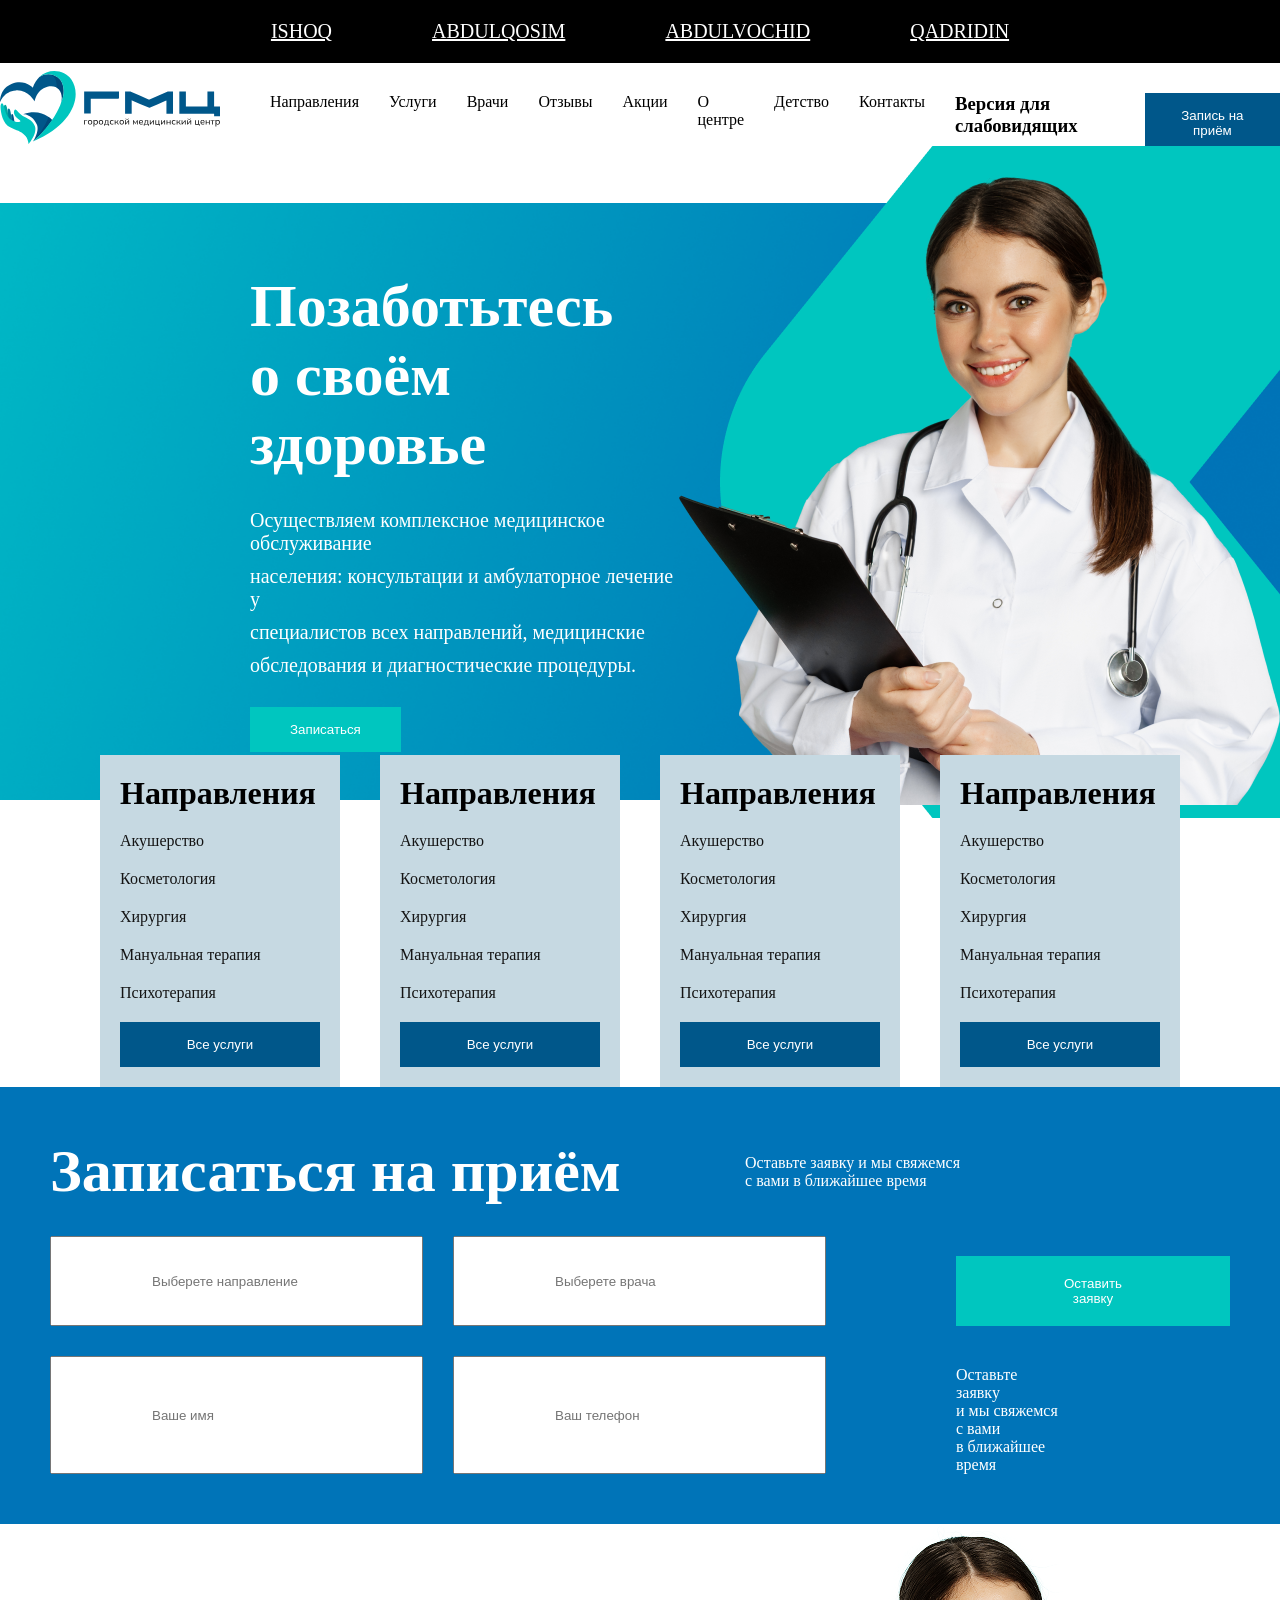
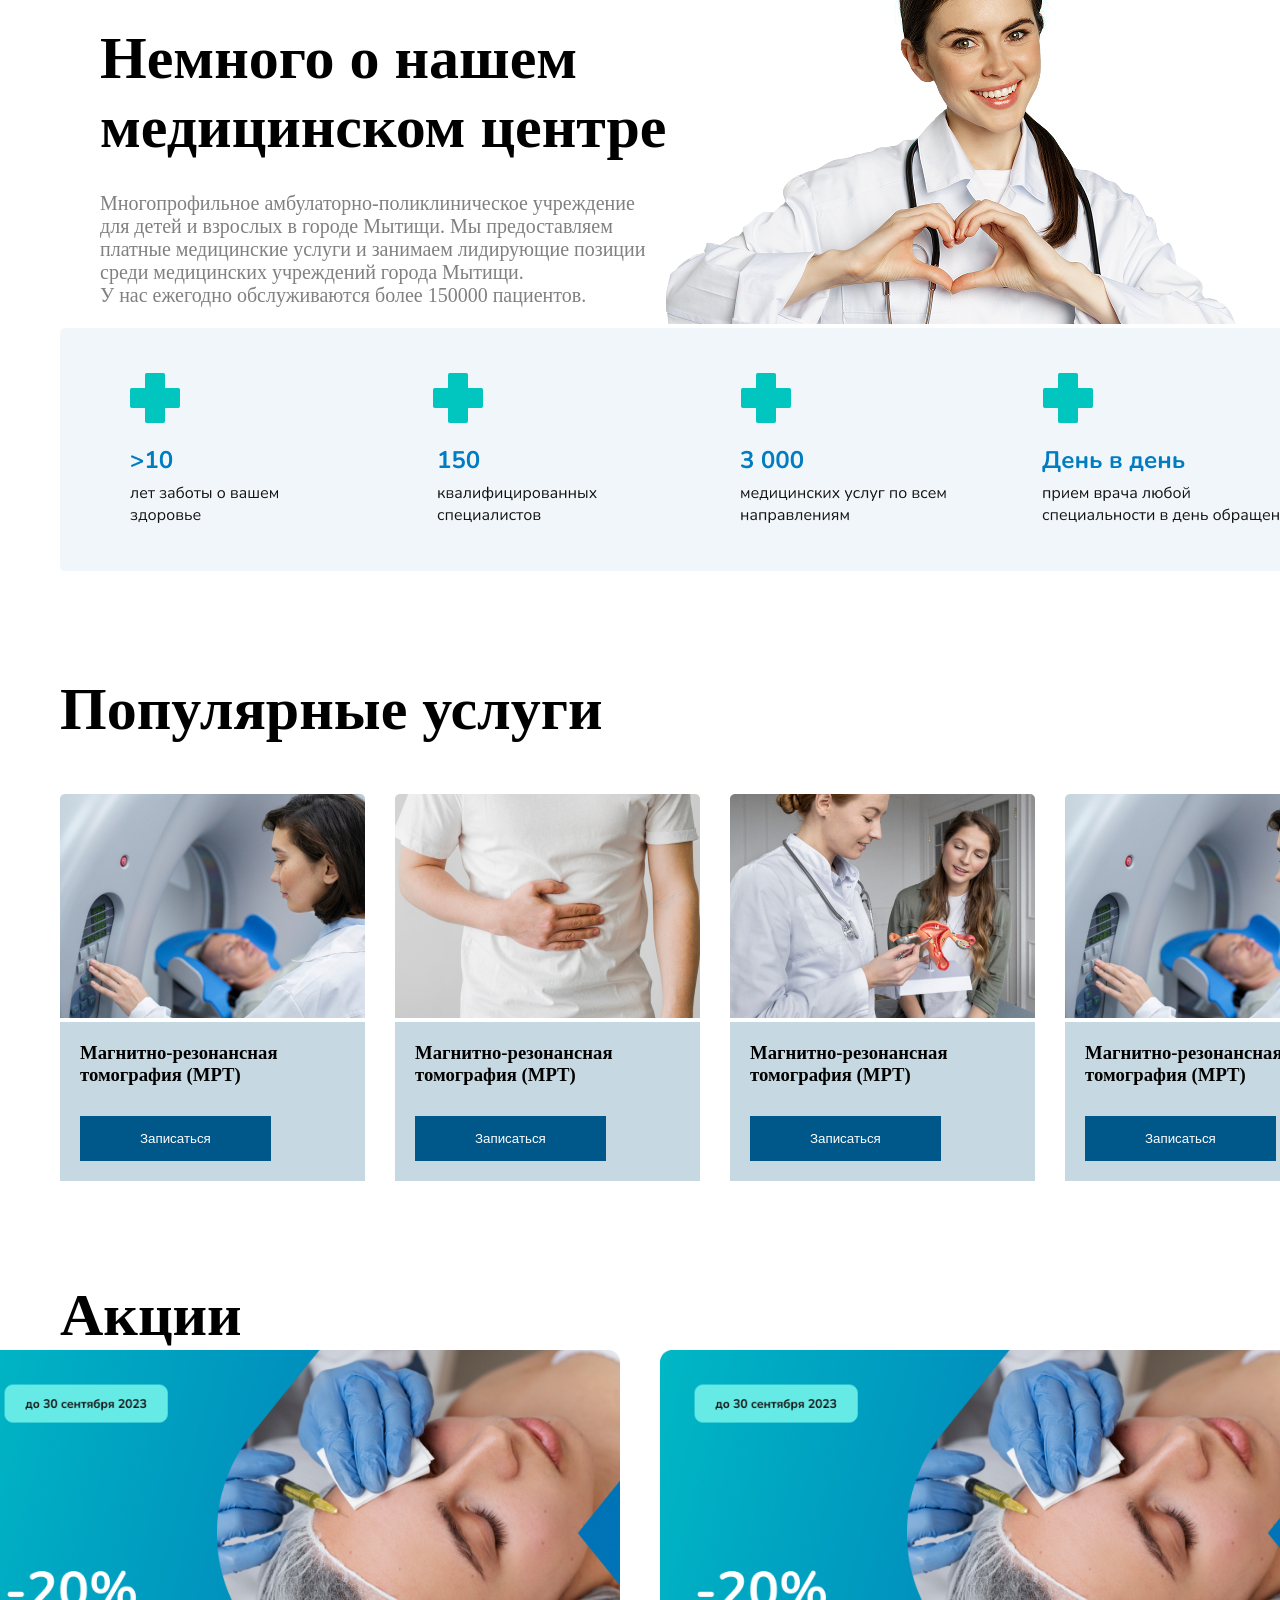
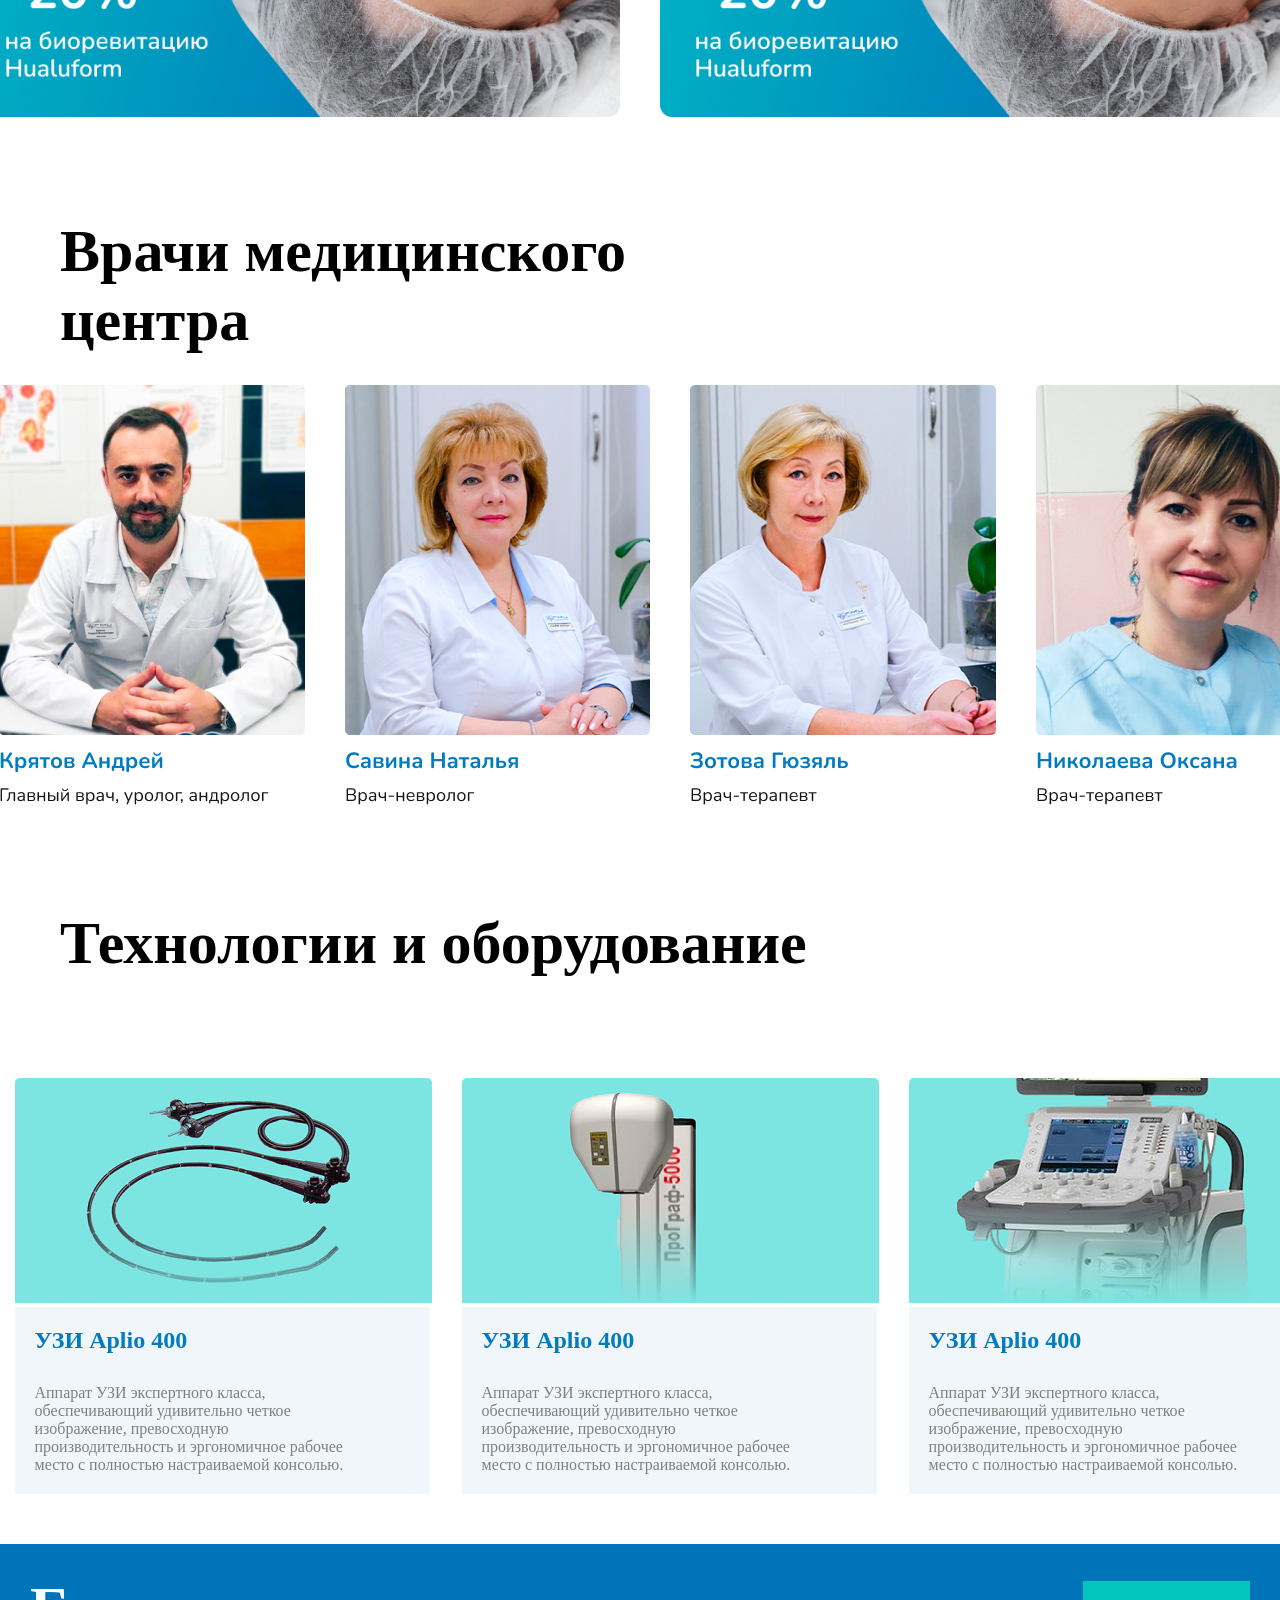
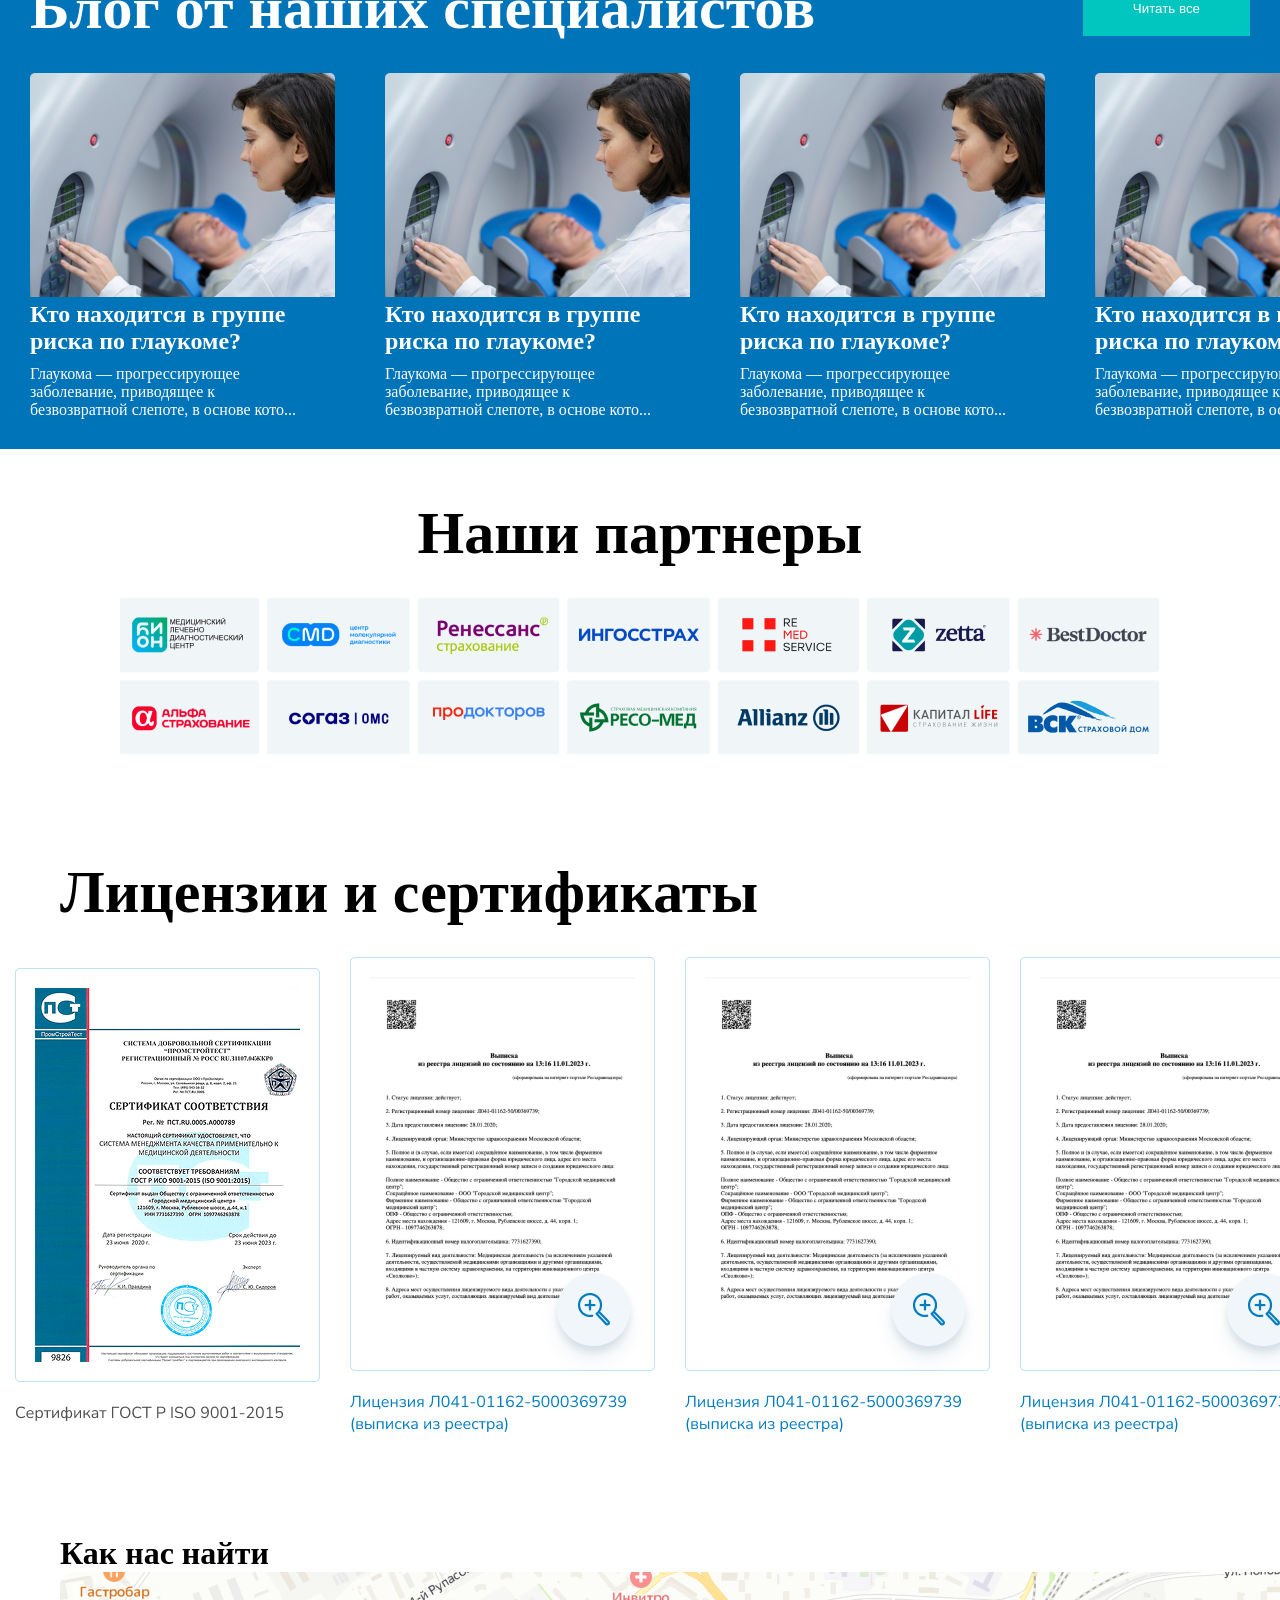
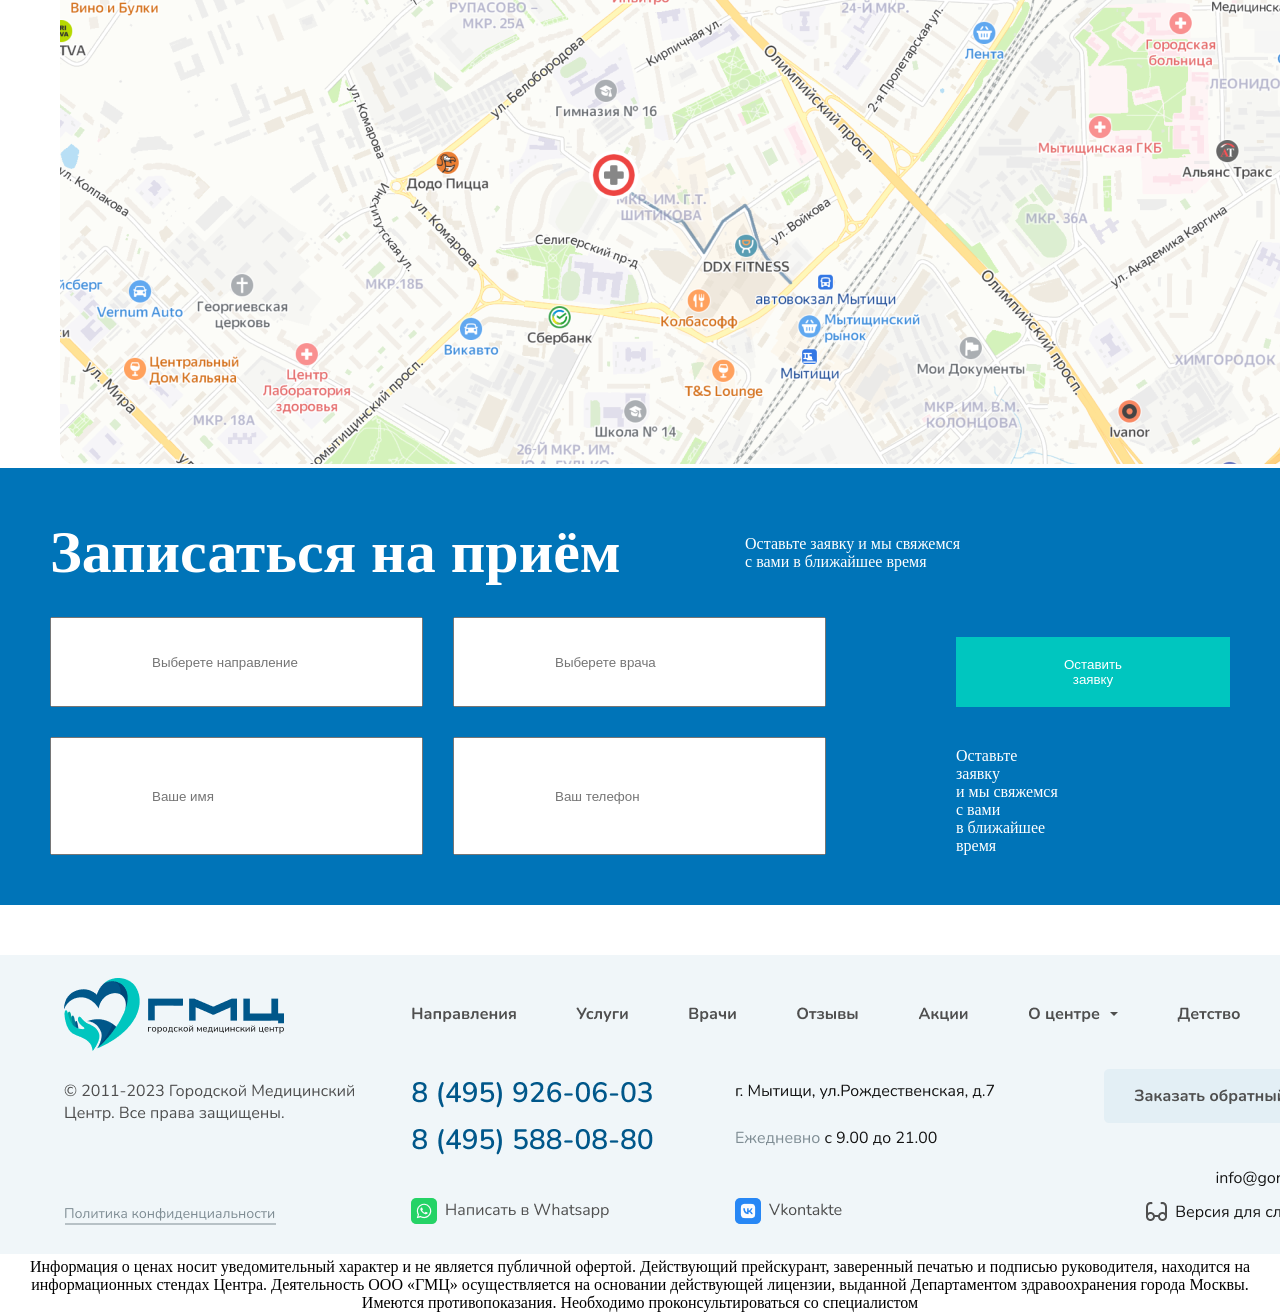
<file: abdulqosim/abdulqosim.html>
<!DOCTYPE html>
<html lang="en">
<head>
    <meta charset="UTF-8">
    <meta name="viewport" content="width=device-width, initial-scale=1.0">
    <title>Document</title>
    <link rel="stylesheet" href="./abdulqosim.css">
</head>
<body>
    <div class="name">
      <a href="./index.html">ISHOQ</a>
      <a href="./abdulqosim/abdulqosim.html">ABDULQOSIM</a>
      <a href="./abdulvochid/abdulvojid.html">ABDULVOCHID</a>
      <a href="./qadirdin/qadirdin.html">QADRIDIN</a>
    </div>
    <div class="salom">
        <img src="./logo.svg" alt="">
<div class="salom1">
            <p>Направления</p>
        <p>Услуги</p>
        <p>Врачи</p>
        <p>Отзывы</p>
        <p>Акции</p>
        <p>О центре</p>
        <p>Детство</p>
        <p>Контакты</p>
        <h3>Версия для слабовидящих</h3>
        <button class="salom2">Запись на приём</button>
</div>
    </div>
            <img class="salom4" src="./bg.png" alt="">
            <img class="salom12" src="./svg.png" alt="">
    <div class="salom3">
        <div class="salom10">
                    <h1 class="salom7">Позаботьтесь <br>o своём здоровье</h1>
        <div class="salom6">
                    <p>Осуществляем комплексное медицинское обслуживание </p>
        <p>населения: консультации и амбулаторное лечение у </p>
        <p>специалистов всех направлений, медицинские</p>
        <p>обследования и диагностические процедуры.</p>
        </div>
        <button class="salom8">Записаться</button>
        </div>
        <img class="salom5" src="./image.png" alt="">
    </div>
<div class="salom15">
        <div class="salom13">
        <h1>Направления</h1>
        <p>Акушерство</p>
        <p>Косметология</p>
        <p>Хирургия</p>
        <p>Мануальная терапия</p>
        <p>Психотерапия</p>
        <button class="salom14">Все услуги</button>
    </div>
        <div class="salom13">
        <h1>Направления</h1>
        <p>Акушерство</p>
        <p>Косметология</p>
        <p>Хирургия</p>
        <p>Мануальная терапия</p>
        <p>Психотерапия</p>
        <button class="salom14">Все услуги</button>
    </div>
        <div class="salom13">
        <h1>Направления</h1>
        <p>Акушерство</p>
        <p>Косметология</p>
        <p>Хирургия</p>
        <p>Мануальная терапия</p>
        <p>Психотерапия</p>
        <button class="salom14">Все услуги</button>
    </div>
        <div class="salom13">
        <h1>Направления</h1>
        <p>Акушерство</p>
        <p>Косметология</p>
        <p>Хирургия</p>
        <p>Мануальная терапия</p>
        <p>Психотерапия</p>
        <button class="salom14">Все услуги</button>
    </div>
</div>
<div class="salom16">
    <div class="salom17">
            <h1 class="salom7">Записаться на приём</h1>
    <p>Оставьте заявку и мы свяжемся<br> с вами в ближайшее время</p>
    </div>
    <div class="salom18">
        <input class="salom19" type="text" placeholder="Выберете направление">
        <input class="salom19" type="text" placeholder="Выберете врача">
        <button class="salom20">Оставить заявку</button>
    </div>
    <div class="salom21">
                <input class="salom19" type="text" placeholder="Ваше имя">
        <input class="salom19" type="text" placeholder="Ваш телефон">
        <p>Оставьте заявку и мы свяжемся<br> с вами в ближайшее время</p>
    </div>
</div>
<div class="salom23">
    <div class="salom24">
            <h1 class="salom7">Немного о нашем<br> медицинском центре</h1>
    <p>Многопрофильное амбулаторно-поликлиническое учреждение<br> для детей и взрослых в городе Мытищи. Мы предоставляем<br> платные медицинские услуги и занимаем лидирующие позиции<br> среди медицинских учреждений города Мытищи.<br> У нас ежегодно обслуживаются более 150000 пациентов.</p>
    </div>
    <div class="salom25">
        <img src="./image (1).png" alt="">
    </div>
</div>
<div class="salom26">
    <img src="./numbers.png" alt="">
</div>
<div class="salom27">
    <h1 class="salom7">Популярные услуги</h1>
</div>
<div class="salom34">
    <div class="salom28">
    <img src="./image (2).png" alt="">
    <div class="salom30">
            <h3>Магнитно-резонансная<br> томография (МРТ)</h3>
    <button class="salom29">Записаться</button>
    </div>
</div>
<div class="salom28">
    <img src="./image (3).png" alt="">
    <div class="salom30">
            <h3>Магнитно-резонансная<br> томография (МРТ)</h3>
    <button class="salom29">Записаться</button>
    </div>
</div>
<div class="salom28">
    <img src="./image (4).png" alt="">
    <div class="salom30">
            <h3>Магнитно-резонансная<br> томография (МРТ)</h3>
    <button class="salom29">Записаться</button>
    </div>
</div>
<div class="salom28">
    <img src="./image (2).png" alt="">
    <div class="salom30">
            <h3>Магнитно-резонансная<br> томография (МРТ)</h3>
    <button class="salom29">Записаться</button>
    </div>
</div>
</div>
<div class="salom35">
    <h1 class="salom7">Акции</h1>
</div>
<div class="salom36">
    <img class="salom37" src="./01.png" alt="">
    <img class="salom37" src="./01.png" alt="">
</div>
<div class="salom38">
    <h1 class="salom7">Врачи медицинского<br> центра</h1>
    <div class="salom39">
        <img src="./column.png" alt="">
        <img src="./column (1).png" alt="">
        <img src="./column (2).png" alt="">
        <img src="./column (3).png" alt="">
    </div>
</div>
<div class="salom51">
    <h1 class="salom7">Технологии и оборудование</h1>
</div>
<div class="salom40">
    <div class="salom50">
                <img src="./Колоноскоп Olympus cF-Q150l.png" alt="">
        <div class="salom43">
                    <h2>УЗИ Aplio 400</h2>
        <p> Аппарат УЗИ экспертного класса,<br> обеспечивающий удивительно четкое<br> изображение, превосходную<br> производительность и эргономичное рабочее<br> место с полностью настраиваемой консолью.</p>
        </div>
    </div>
    <div class="salom50">
                            <img src="./ПроГраф 5000.png" alt="">
        <div class="salom43">
                    <h2>УЗИ Aplio 400</h2>
        <p> Аппарат УЗИ экспертного класса,<br> обеспечивающий удивительно четкое<br> изображение, превосходную<br> производительность и эргономичное рабочее<br> место с полностью настраиваемой консолью.</p>
        </div>
    </div>
    <div class="salom50">
                            <img src="./УЗИ Aplio 400.png" alt="">
        <div class="salom43">
                    <h2>УЗИ Aplio 400</h2>
        <p> Аппарат УЗИ экспертного класса,<br> обеспечивающий удивительно четкое<br> изображение, превосходную<br> производительность и эргономичное рабочее<br> место с полностью настраиваемой консолью.</p>
        </div>
    </div>
    </div>
    </div>
    </div>
    <div class="salom55">
        <div class="salom56">
                    <h1 class="salom7">Блог от наших специалистов</h1>
        <button class="salom57">Читать все</button>
        </div>
   <div class="salom59">
         <div class="salom58">
            <img src="./image (2).png" alt="">
            <h2>Кто находится в группе<br> риска по глаукоме?</h2>
            <p>Глаукома — прогрессирующее<br> заболевание, приводящее к<br> безвозвратной слепоте, в основе кото...</p>
        </div>
                <div class="salom58">
            <img src="./image (2).png" alt="">
            <h2>Кто находится в группе<br> риска по глаукоме?</h2>
            <p>Глаукома — прогрессирующее<br> заболевание, приводящее к<br> безвозвратной слепоте, в основе кото...</p>
        </div>
                <div class="salom58">
            <img src="./image (2).png" alt="">
            <h2>Кто находится в группе<br> риска по глаукоме?</h2>
            <p>Глаукома — прогрессирующее<br> заболевание, приводящее к<br> безвозвратной слепоте, в основе кото...</p>
        </div>
                <div class="salom58">
            <img src="./image (2).png" alt="">
            <h2>Кто находится в группе<br> риска по глаукоме?</h2>
            <p>Глаукома — прогрессирующее<br> заболевание, приводящее к<br> безвозвратной слепоте, в основе кото...</p>
        </div>
   </div>
    </div>
    <div class="salom60">
        <h1 class="salom7">Наши партнеры</h1>
        <img class="salom61" src="./Снимок экрана — 2026-11-26 в 10.02.10.png" alt="">
    </div>
    <div class="salom62">
        <h1 class="salom7">Лицензии и сертификаты</h1>
        <div class="salom63">
            <img src="./01 (1).png" alt="">
            <img src="./02-hover.png" alt="">
            <img src="./02-hover.png" alt="">
            <img src="./02-hover.png" alt="">
        </div>
    </div>
    <div class="salom64">
        <h1>Как нас найти</h1>
        <img src="./map.png" alt="">
    </div>
    <div class="salom16">
    <div class="salom17">
            <h1 class="salom7">Записаться на приём</h1>
    <p>Оставьте заявку и мы свяжемся<br> с вами в ближайшее время</p>
    </div>
    <div class="salom18">
        <input class="salom19" type="text" placeholder="Выберете направление">
        <input class="salom19" type="text" placeholder="Выберете врача">
        <button class="salom20">Оставить заявку</button>
    </div>
    <div class="salom21">
                <input class="salom19" type="text" placeholder="Ваше имя">
        <input class="salom19" type="text" placeholder="Ваш телефон">
        <p>Оставьте заявку и мы свяжемся<br> с вами в ближайшее время</p>
    </div>
</div>
<div class="salom65">
    <img src="./footer.png" alt="">
</div>
<div class="salom66">
    <p>Информация о ценах носит уведомительный характер и не является публичной офертой. Действующий прейскурант, заверенный печатью и подписью руководителя, находится на<br> информационных стендах Центра. Деятельность ООО «ГМЦ» осуществляется на основании действующей лицензии, выданной Департаментом здравоохранения города Москвы.<br>
Имеются противопоказания. Необходимо проконсультироваться со специалистом</p>
</div>
</body>
</html>
</file>
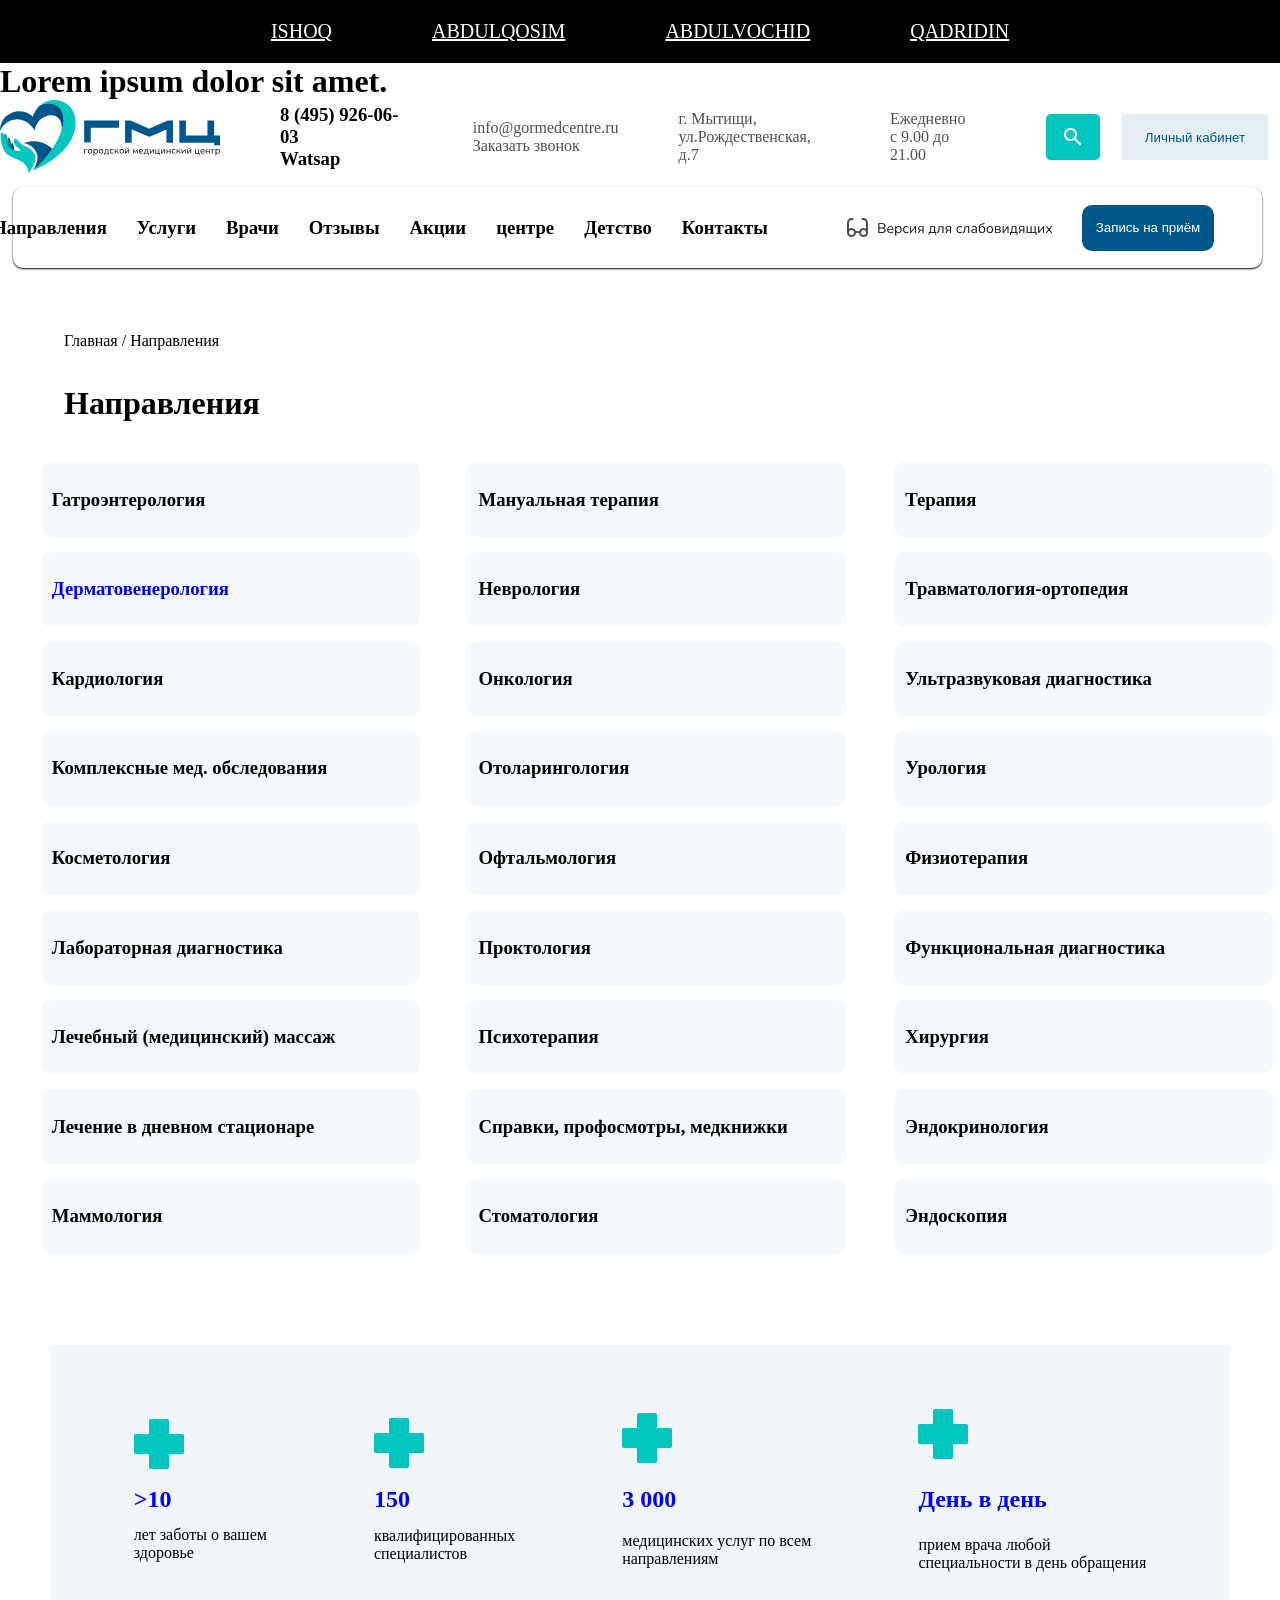
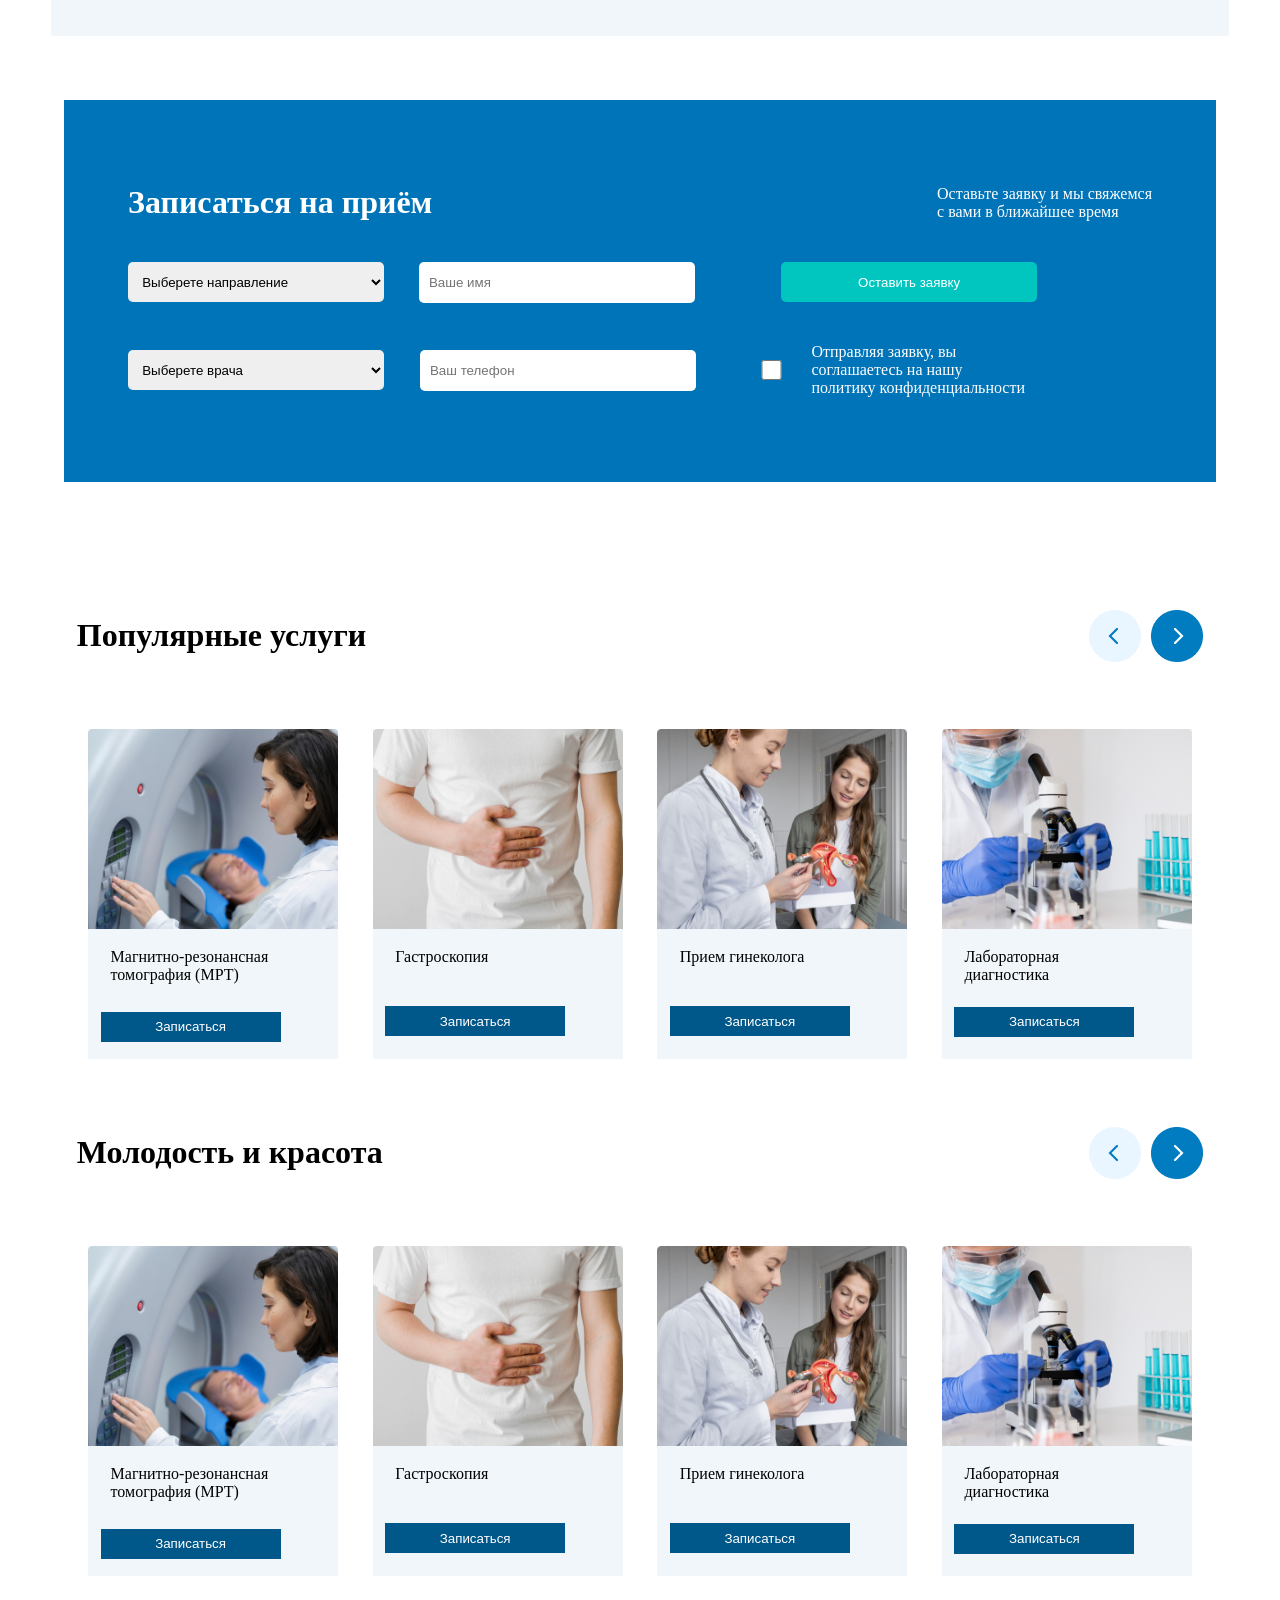
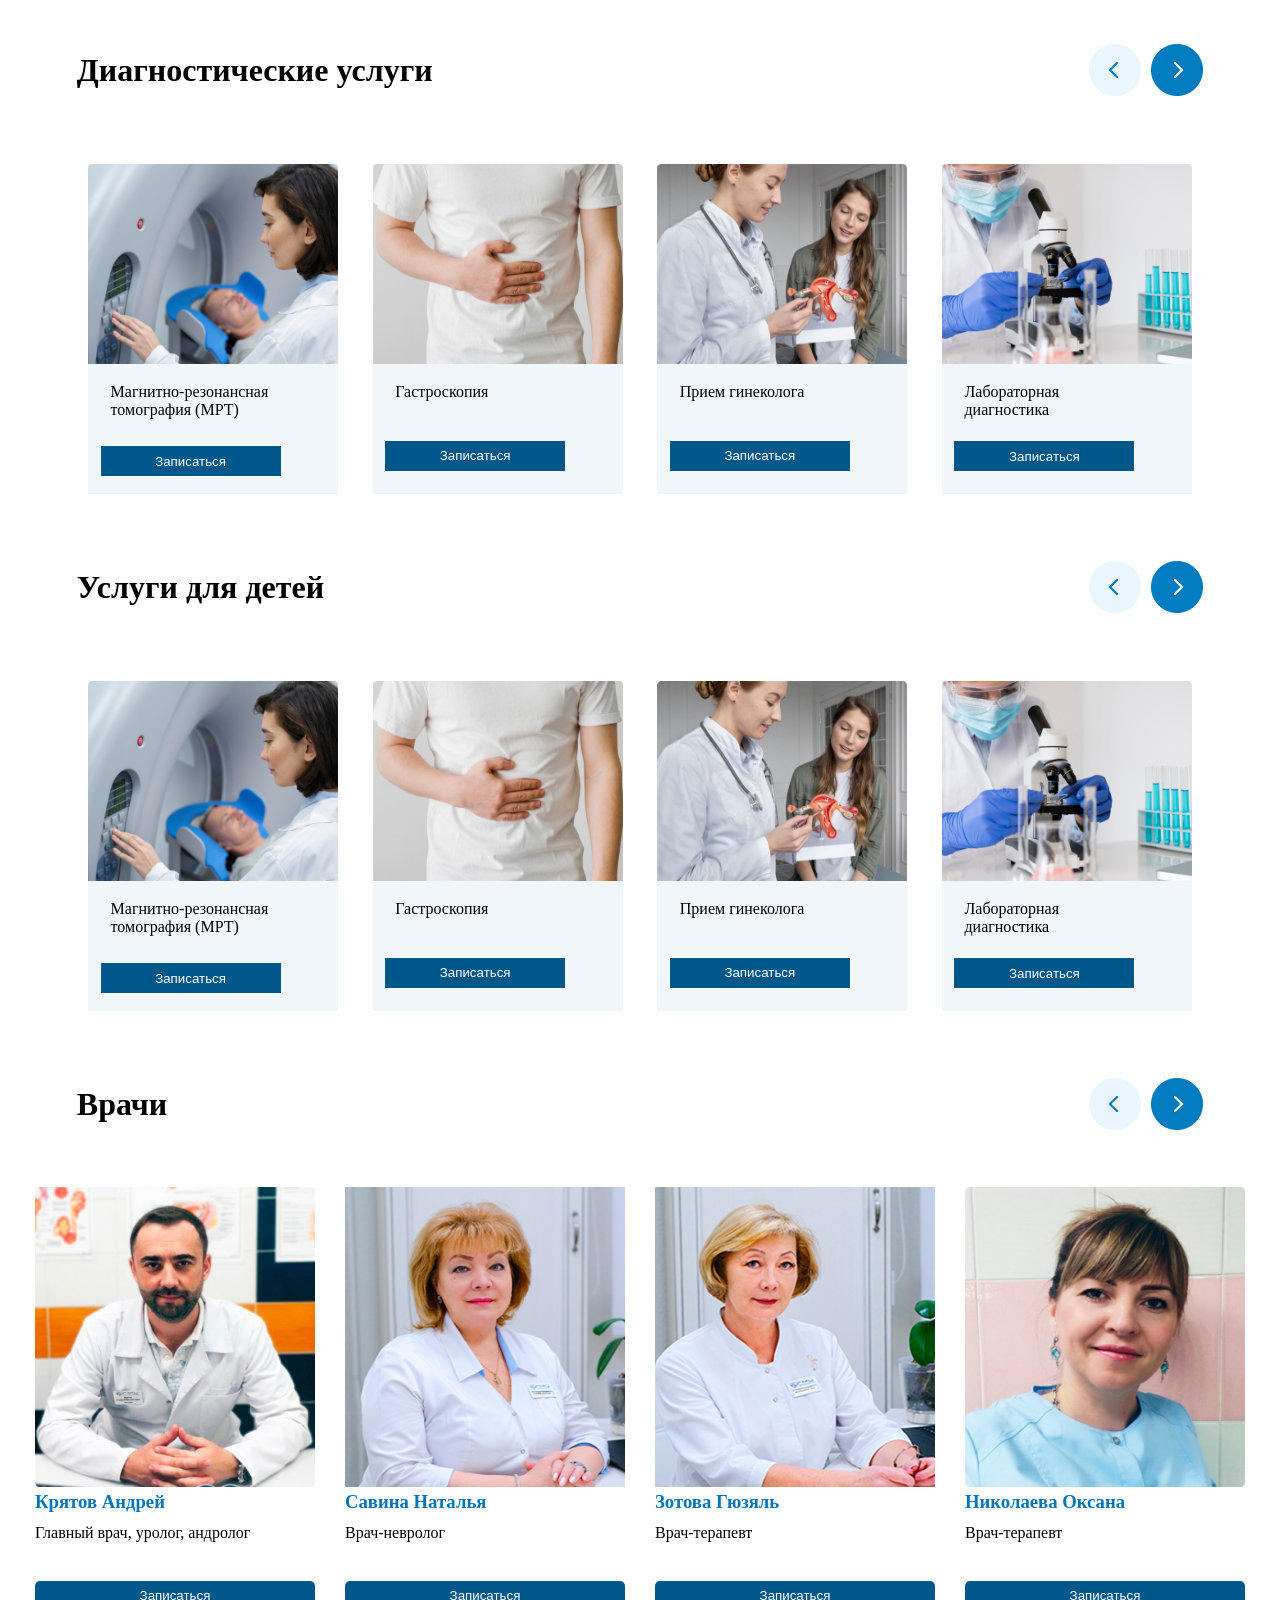
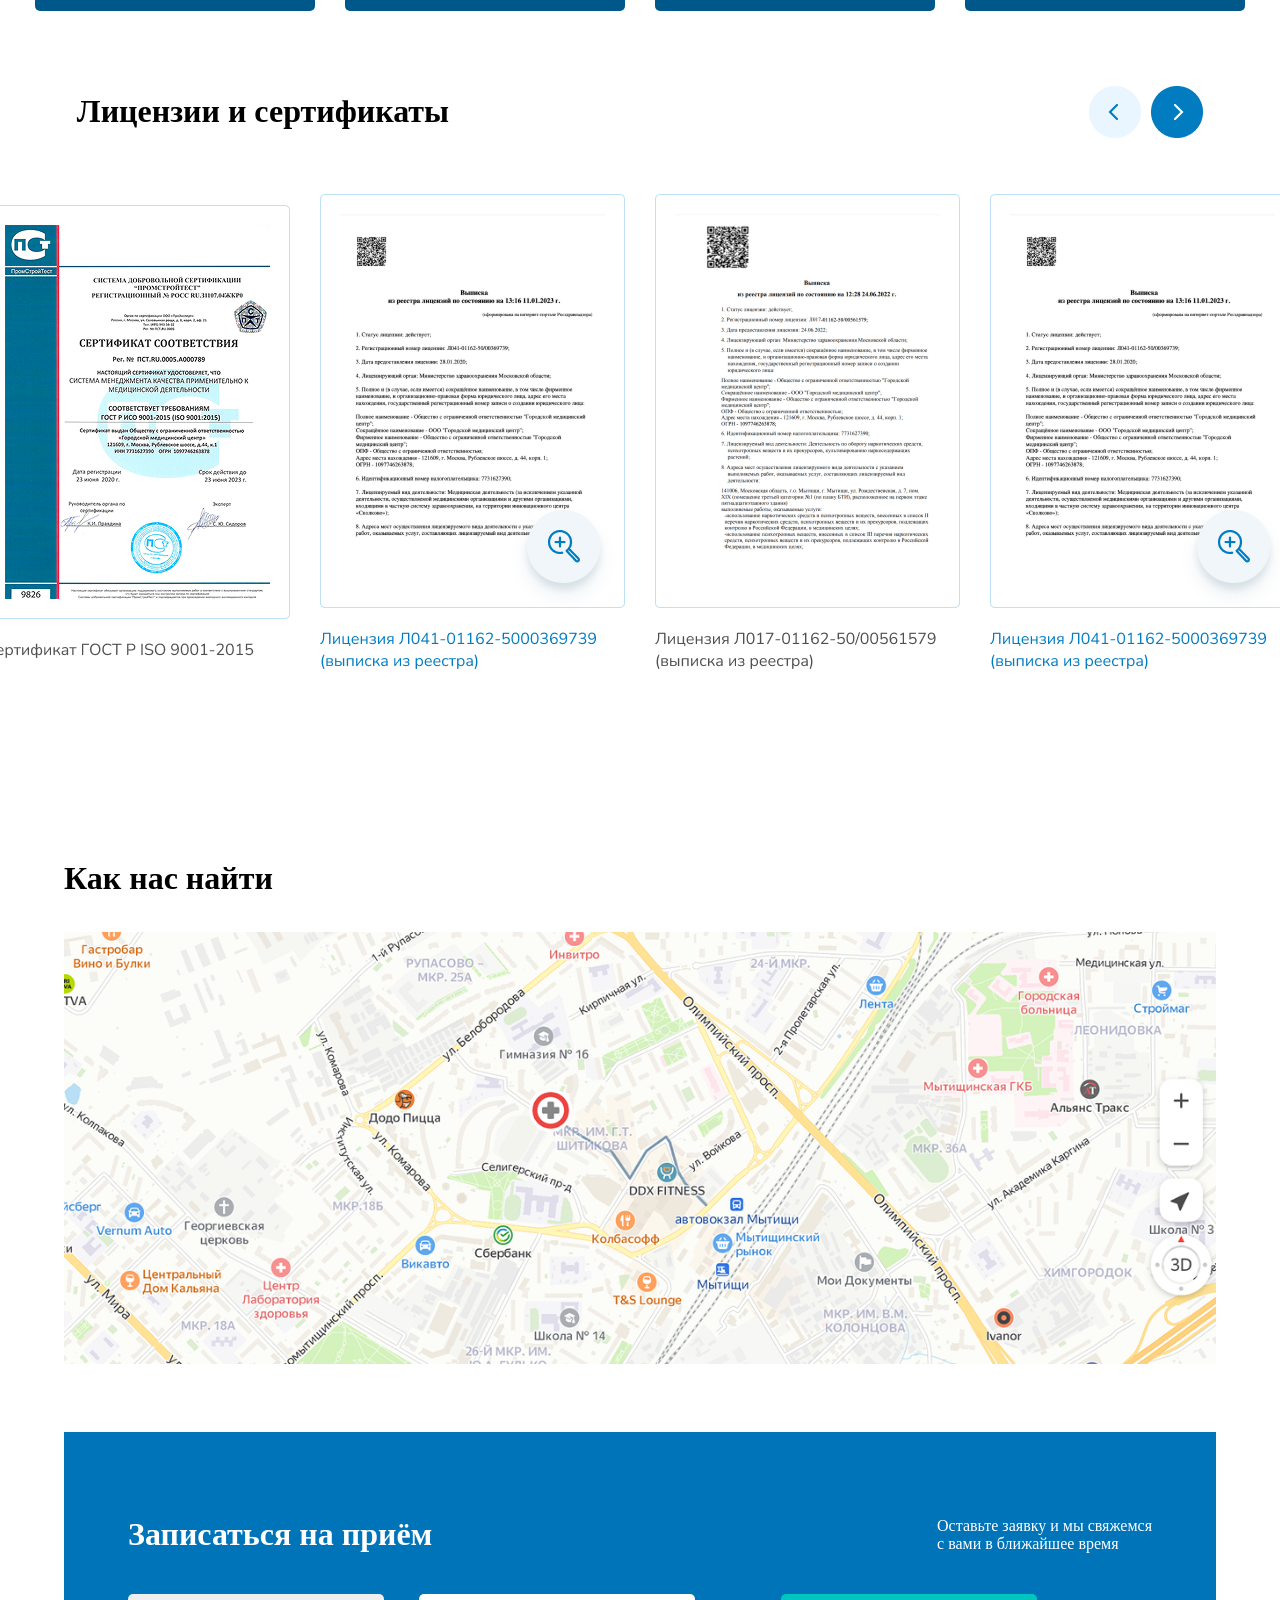
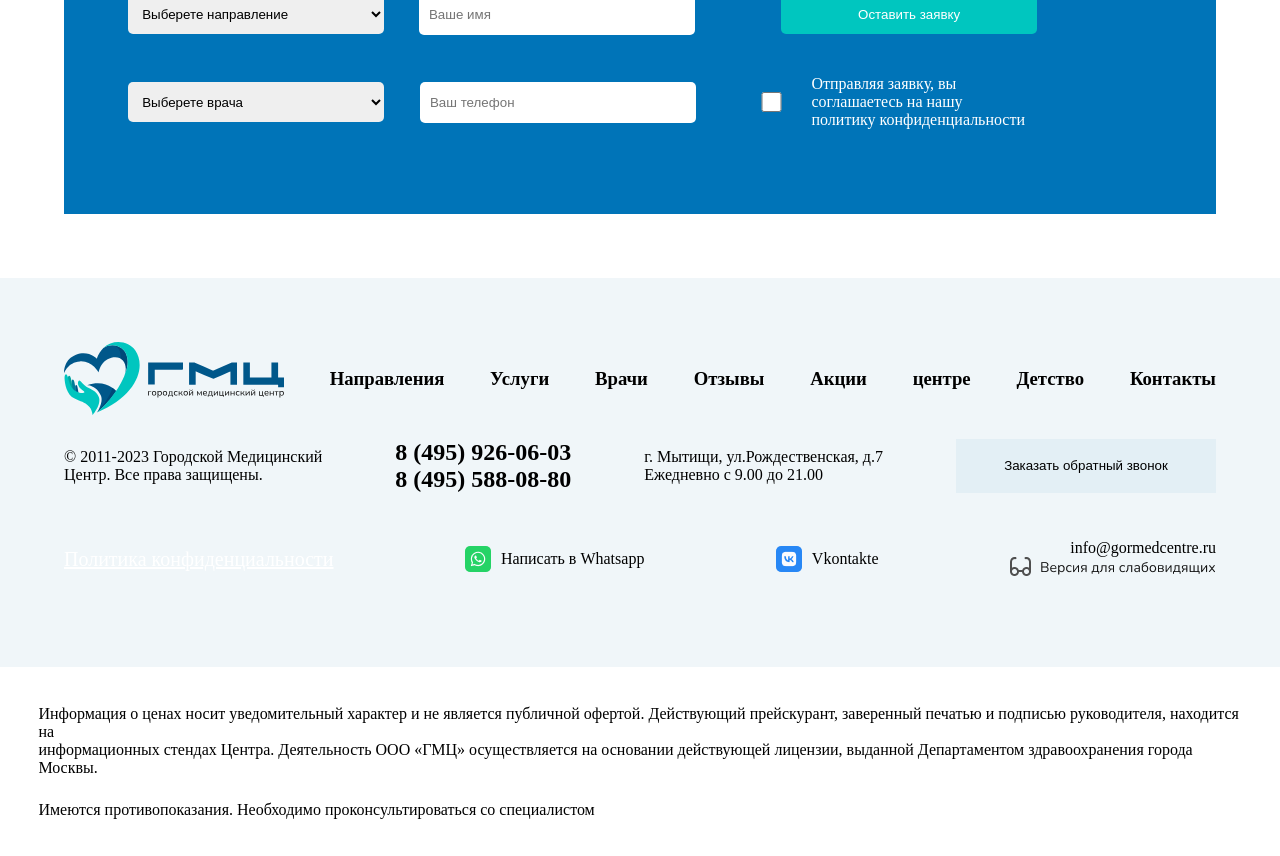
<file: abdulvochid/abdulvojid.html>
<!DOCTYPE html>
<html lang="en">
<head>
    <meta charset="UTF-8">
    <meta name="viewport" content="width=device-width, initial-scale=1.0">
    <title>Document</title>
    <link rel="stylesheet" href="./abdulvojid.css">
</head>
<body>
     <div class="name">
      <a href="./index.html">ISHOQ</a>
      <a href="./abdulqosim/abdulqosim.html">ABDULQOSIM</a>
      <a href="./abdulvochid/abdulvojid.html">ABDULVOCHID</a>
      <a href="./qadirdin/qadirdin.html">QADRIDIN</a>
    </div>
    <h1>Lorem ipsum dolor sit amet.</h1> 

    <div class="box1">
        <img src="./img/logo.svg" alt="">
        <h3>8 (495) 926-06-03 <br> Watsap</h3>
        <p>info@gormedcentre.ru <br>Заказать звонок</p>
        <p>г. Мытищи,<br>ул.Рождественская, д.7</p>
        <p>Ежедневно <br>с 9.00 до 21.00</p>
        <div class="bx1">
            <img src="./img/search.png" alt="">
            <button>Личный кабинет</button>
        </div>
    </div>

    <div class="box2">
        <h3>Направления</h3>
        <h3>Услуги</h3>
        <h3>Врачи</h3>
        <h3>Отзывы</h3>
        <h3>Акции</h3>
        <h3>центре</h3>
        <h3>Детство</h3>
        <h3>Контакты</h3>
        <div class="bx2">
            <img src="./img/mode.png" alt="">
            <button>Запись на приём</button>
        </div>
    </div>

    <div class="box3">
        <div class="bx3">
            <p>Главная / Направления</p>
            <h1>Направления</h1>
        </div>
        <div class="box33">
        <div class="bx4">
            <div class="bx5">
                <h3>Гатроэнтерология</h3>
            </div>
            <div class="bx5">
                <h3 style="color: blue;">Дерматовенерология</h3>
            </div>
            <div class="bx5">
                <h3>Кардиология</h3>
            </div>
            <div class="bx5">
                <h3>Комплексные мед. обследования</h3>
            </div>
            <div class="bx5">
                <h3>Косметология</h3>
            </div>
            <div class="bx5">
                <h3>Лабораторная диагностика</h3>
            </div>
            <div class="bx5">
                <h3>Лечебный (медицинский) массаж</h3>
            </div>
            <div class="bx5">
                <h3>Лечение в дневном стационаре</h3>
            </div>
            <div class="bx5">
                <h3>Маммология</h3>
            </div>
        </div>

        <div class="bx4">
            <div class="bx5">
                <h3>Мануальная терапия</h3>
            </div>
            <div class="bx5">
                <h3>Неврология</h3>
            </div>
            <div class="bx5">
                <h3>Онкология</h3>
            </div>
            <div class="bx5">
                <h3>Отоларингология</h3>
            </div>
            <div class="bx5">
                <h3>Офтальмология</h3>
            </div>
            <div class="bx5">
                <h3>Проктология</h3>
            </div>
            <div class="bx5">
                <h3>Психотерапия</h3>
            </div>
            <div class="bx5">
                <h3>Справки, профосмотры, медкнижки</h3>
            </div>
            <div class="bx5">
                <h3>Стоматология</h3>
            </div>
        </div>

        <div class="bx4">
            <div class="bx5">
                <h3>Терапия</h3>
            </div>
            <div class="bx5">
                <h3>Травматология-ортопедия</h3>
            </div>
            <div class="bx5">
                <h3>Ультразвуковая диагностика</h3>
            </div>
            <div class="bx5">
                <h3>Урология</h3>
            </div>
            <div class="bx5">
                <h3>Физиотерапия</h3>
            </div>
            <div class="bx5">
                <h3>Функциональная диагностика</h3>
            </div>
            <div class="bx5">
                <h3>Хирургия</h3>
            </div>
            <div class="bx5">
                <h3>Эндокринология</h3>
            </div>
            <div class="bx5">
                <h3>Эндоскопия</h3>
            </div>
        </div>
        </div>
    </div>

    <div class="box4">
        <div class="bx6">
            <img src="./img/cross.png" alt="">
            <h2>>10</h2>
            <p>лет заботы о вашем <br>здоровье</p>
        </div>

        <div class="bx6">
            <img src="./img/cross.png" alt="">
            <h2>150</h2>
            <p>квалифицированных <br>специалистов</p>
        </div>

        <div class="bx6">
            <img src="./img/cross.png" alt="">
            <h2>3 000</h2>
            <p>медицинских услуг по всем <br>направлениям</p>
        </div>

        <div class="bx6">
            <img src="./img/cross.png" alt="">
            <h2>День в день</h2>
            <p>прием врача любой <br>специальности в день обращения</p>
        </div>
    
    </div>

    <div class="box5">
        <div class="bx7">
            <h1>Записаться на приём</h1>
            <p>Оставьте заявку и мы свяжемся <br>
                с вами в ближайшее время
            </p>
        </div>
        <div class="bx8">
            <select>
                <option selected disabled>Выберете направление</option>
                <option>Туда </option>
                <option>суда </option>
                <option>и абрадна</option>
            </select>

            <input type="text" placeholder="Ваше имя">
            <button>Оставить заявку</button>
        </div>
        <div class="bx9">
            <select>
                <option selected disabled>Выберете врача</option>
                <option>Туда </option>
                <option>суда </option>
                <option>и абрадна</option>
            </select>

            <input type="text" placeholder="Ваш телефон">
            <div class="bx10">
                <input type="checkbox">
                <p>Отправляя заявку, вы соглашаетесь на нашу <br>
                    политику конфиденциальности
                </p>
            </div>
        </div>
    </div>

    <div class="box6">
        <div class="bx11">
            <h1>Популярные услуги</h1>
            <img src="./img/Slider Buttons.png" alt="">
        </div>
        <div class="BOX">
            <div class="bx12">
                <img src="./img/image (6).png" alt="">
                <p>Магнитно-резонансная <br>
                    томография (МРТ)
                </p>
                <button style="margin-top: 5%;">Записаться</button>
            </div>

            <div class="bx12">
                <img src="./img/image (12).png" alt="">
                <p>Гастроскопия</p>
                <button style="margin-top: 10%;">Записаться</button>
            </div>

            <div class="bx12">
                <img src="./img/image (15).png" alt="">
                <p>Прием гинеколога</p>
                <button style="margin-top: 10%;">Записаться</button>
            </div>

            <div class="bx12">
                <img src="./img/image (16).png" alt="">
                <p>Лабораторная <br>диагностика</p>
                <button style="margin-top: 3%;">Записаться</button>
            </div>
        </div>

        <div class="bx11">
            <h1>Молодость и красота</h1>
            <img src="./img/Slider Buttons.png" alt="">
        </div>
        <div class="BOX">
            <div class="bx12">
                <img src="./img/image (6).png" alt="">
                <p>Магнитно-резонансная <br>
                    томография (МРТ)
                </p>
                <button style="margin-top: 5%;">Записаться</button>
            </div>

            <div class="bx12">
                <img src="./img/image (12).png" alt="">
                <p>Гастроскопия</p>
                <button style="margin-top: 10%;">Записаться</button>
            </div>

            <div class="bx12">
                <img src="./img/image (15).png" alt="">
                <p>Прием гинеколога</p>
                <button style="margin-top: 10%;">Записаться</button>
            </div>

            <div class="bx12">
                <img src="./img/image (16).png" alt="">
                <p>Лабораторная <br>диагностика</p>
                <button style="margin-top: 3%;">Записаться</button>
            </div>
        </div>

        <div class="bx11">
            <h1>Диагностические услуги</h1>
            <img src="./img/Slider Buttons.png" alt="">
        </div>
        <div class="BOX">
            <div class="bx12">
                <img src="./img/image (6).png" alt="">
                <p>Магнитно-резонансная <br>
                    томография (МРТ)
                </p>
                <button style="margin-top: 5%;">Записаться</button>
            </div>

            <div class="bx12">
                <img src="./img/image (12).png" alt="">
                <p>Гастроскопия</p>
                <button style="margin-top: 10%;">Записаться</button>
            </div>

            <div class="bx12">
                <img src="./img/image (15).png" alt="">
                <p>Прием гинеколога</p>
                <button style="margin-top: 10%;">Записаться</button>
            </div>

            <div class="bx12">
                <img src="./img/image (16).png" alt="">
                <p>Лабораторная <br>диагностика</p>
                <button style="margin-top: 3%;">Записаться</button>
            </div>
        </div>

        <div class="bx11">
            <h1>Услуги для детей</h1>
            <img src="./img/Slider Buttons.png" alt="">
        </div>
        <div class="BOX">
            <div class="bx12">
                <img src="./img/image (6).png" alt="">
                <p>Магнитно-резонансная <br>
                    томография (МРТ)
                </p>
                <button style="margin-top: 5%;">Записаться</button>
            </div>

            <div class="bx12">
                <img src="./img/image (12).png" alt="">
                <p>Гастроскопия</p>
                <button style="margin-top: 10%;">Записаться</button>
            </div>

            <div class="bx12">
                <img src="./img/image (15).png" alt="">
                <p>Прием гинеколога</p>
                <button style="margin-top: 10%;">Записаться</button>
            </div>

            <div class="bx12">
                <img src="./img/image (16).png" alt="">
                <p>Лабораторная <br>диагностика</p>
                <button style="margin-top: 3%;">Записаться</button>
            </div>
        </div>

        <div class="bx11">
            <h1>Врачи</h1>
            <img src="./img/Slider Buttons.png" alt="">
        </div>
        <div class="BOX1">
            <div class="bx13">
                <img src="./img/photo.png" alt="">
                <h3>Крятов Андрей</h3>
                <p>Главный врач, уролог, андролог</p>
                <button style="margin-top: 10%;">Записаться</button>
            </div>

            <div class="bx13">
                <img src="./img/image 47.png" alt="">
                <h3>Савина Наталья</h3>
                <p>Врач-невролог</p>
                <button style="margin-top: 10%;">Записаться</button>
            </div>

            <div class="bx13">
                <img src="./img/image 46.png" alt="">
                <h3>Зотова Гюзяль</h3>
                <p>Врач-терапевт</p>
                <button style="margin-top: 10%;">Записаться</button>
            </div>

            <div class="bx13">
                <img src="./img/photo (1).png" alt="">
                <h3>Николаeва Оксана</h3>
                <p>Врач-терапевт</p>
                <button style="margin-top: 10%;">Записаться</button>
            </div>
        </div>

        <div class="bx11" style="margin-top: 15%;">
            <h1>Лицензии и сертификаты</h1>
            <img src="./img/Slider Buttons.png" alt="">
        </div>
        <div class="BOX2">
            <div class="bx14">
                <img src="./img/01.png" alt="">
            </div>

            <div class="bx14">
                <img src="./img/02-hover.png" alt="">
            </div>

            <div class="bx14">
                <img src="./img/03.png" alt="">
            </div>

            <div class="bx14">
                <img src="./img/02-hover.png" alt="">

            </div>
        </div>

    </div>

    <div class="box7">
        <h1>Как нас найти</h1>
        <img src="./img/image (18).png" alt="">
    </div>

    <div class="box5">
        <div class="bx7">
            <h1>Записаться на приём</h1>
            <p>Оставьте заявку и мы свяжемся <br>
                с вами в ближайшее время
            </p>
        </div>
        <div class="bx8">
            <select>
                <option selected disabled>Выберете направление</option>
                <option>Туда </option>
                <option>суда </option>
                <option>и абрадна</option>
            </select>

            <input type="text" placeholder="Ваше имя">
            <button>Оставить заявку</button>
        </div>
        <div class="bx9">
            <select>
                <option selected disabled>Выберете врача</option>
                <option>Туда </option>
                <option>суда </option>
                <option>и абрадна</option>
            </select>

            <input type="text" placeholder="Ваш телефон">
            <div class="bx10">
                <input type="checkbox">
                <p>Отправляя заявку, вы соглашаетесь на нашу <br>
                    политику конфиденциальности
                </p>
            </div>
        </div>
    </div>

    <div class="box8">
        <div class="bx15">
            <img src="./img/logo.svg" alt="">
            <h3>Направления</h3>
        <h3>Услуги</h3>
        <h3>Врачи</h3>
        <h3>Отзывы</h3>
        <h3>Акции</h3>
        <h3>центре</h3>
        <h3>Детство</h3>
        <h3>Контакты</h3>
        </div>
        <div class="bx16">
            <p>© 2011-2023 Городской Медицинский <br>
                Центр. Все права защищены.
            </p>
            <h2>8 (495) 926-06-03 <br>
                8 (495) 588-08-80
            </h2>
            <p>г. Мытищи, ул.Рождественская, д.7 <br>
            Ежедневно с 9.00 до 21.00
            </p>
            <button>Заказать обратный звонок</button>
        </div>
        <div class="bx17">
            <a href="">Политика конфиденциальности</a>
            <div class="bx18">
                <img src="./img/social.png" alt="">
                <p>Написать в Whatsapp</p>
            </div>
            <div class="bx18">
                <img src="./img/button.png" alt="">
                <p>Vkontakte</p>
            </div>
            <div class="bx19">
                <p>info@gormedcentre.ru</p>
                <img src="./img/mode.png" alt="">
            </div>
        </div>
    </div>

    <div class="box9">
        <p>Информация о ценах носит уведомительный характер и не является публичной офертой. Действующий прейскурант, заверенный печатью и подписью руководителя, находится на <br>
            информационных стендах Центра. Деятельность ООО «ГМЦ» осуществляется на основании действующей лицензии, выданной Департаментом здравоохранения города Москвы.
        </p>
        <p>Имеются противопоказания. Необходимо проконсультироваться со специалистом</p>
    </div>
</body>
</html>
</file>
<file: abdulqosim/abdulqosim.css>
*{
    margin: 0;
}
.name {
    padding: 20px;
    display: flex;
    gap: 100px;
    text-align: center;
    justify-content: center;
    background-color: black;
}

a {
    color: white;
    font-size: 20px;
}
.salom{
    display: flex;
}
.salom1{
    margin-top: 30px;
    display: flex;
    margin-left: 50px;
    gap: 30px;
}
.salom2{
    background-color: #00578A;
    padding: 15px 30px;
    color: white;
    border: none;
}
.salom4{
    margin-top: 50px;
    width: 100%;
}
.salom3{
    color: white;
    margin-top: -650px;
    margin-left: 250px;
    display: flex;
}
.salom6{
    margin-top: 30px;
    display: flex;
    flex-direction: column;
    gap: 10px;
    font-size: 20px;
}
.salom7{
    font-size: 60px;
}
.salom8{
    color: white;
    margin-top: 30px;
    padding: 15px 40px;
    border: none;
    background-color: #00C6BF;
}
.salom12{
    margin-top: -750px;
    margin-left: 720px;
}
.salom10{
    margin-top: 100px;
}
.salom13{
    margin-top: -50px;
    width: 200px;
    display: flex;
    flex-direction: column;
    gap: 20px;
    padding: 20px;
    background-color:#C6D9E2;
}
.salom13 p{
    color:#141414;
}
.salom14{
    padding: 15px 40px;
    border: none;
    background-color: #00578A;
    color: white;
}
.salom15{
    display: flex;
    justify-content: center;
    align-items: center;
    gap: 40px;
}
.salom16{
    color: white;
    padding: 50px;
    background-color: #0074B8;
}
.salom16 p{
    margin-right: 270px;
}
.salom17{
    display: flex;
    justify-content: space-between;
    align-items: center;
}
.salom18{
    display: flex;
    gap: 30px;
}
.salom19{
    margin-top: 30px;
    padding: 20px 100px;
}
.salom20{
    margin-left: 100px;
    margin-top: 50px;
    padding: 20px 100px;
    background-color: #00C6BF;
    color: white;
    border: none;
}
.salom21{
    display: flex;
    gap: 30px;
}
.salom21 p{
    margin-left: 100px;
    margin-top: 40px;
}
.salom23{
    margin-left: 100px;
    display: flex;
}
.salom23 p{
    margin-top: 30px;
    font-size: 20px;
    color: grey;
}
.salom24{
    margin-top: 100px;
}
.salom26{
    margin-left: 60px;
}
.salom27{
    margin-left: 60px;
    margin-top: 100px;
}
.salom28{
    margin-top: 50px;
}
.salom29{
    margin-top: 30px;
    padding: 15px 60px;
    background-color: #00578A;
    color: white;
    border: none;
}
.salom30{
    width: 265px;
    padding: 20px;
    background-color: #C6D9E2;
}
.salom34{
    margin-left: 60px;
    gap: 30px;
    display: flex;
}
.salom35{
    margin-top: 100px;
    margin-left: 60px;
}
.salom36{
    gap: 40px;
    justify-content: center;
    align-items: center;
    display: flex;
}
.salom37{
        width: 650px;
}
.salom38{
    margin-top: 100px;
    margin-left: 60px;
}
.salom39{
    display: flex;
    margin-top: 30px;
    justify-content: center;
    align-items: center;
    gap: 40px;
}
.salom40{

    margin-top: 100px;
    margin-left: 60px;
}
.salom41{
    margin-top: 50px;
}
.salom43{
    padding: 20px;
    width: 375px;
    background-color: #F0F6F9;
}
.salom43 h2{
    color: #017CC1;
}
.salom43 p{
    color: grey;
    margin-top: 30px;
}
.salom40{
    display: flex;
    justify-content: center;
    align-items: center;
    gap: 30px;
}
.salom51{
    margin-top: 100px;
    margin-left: 60px;
}
.salom55{
    margin-top: 50px;
    color: white;
    padding: 30px;
    background-color:#0074B8;
}
.salom56{
    display: flex;
    justify-content: space-between;
    align-items: center;
}
.salom57{
        padding: 20px 50px;
    background-color: #00C6BF;
    color: white;
    border: none;
}
.salom58 p{
    margin-top: 10px;
    color: #FFFFFF;
}
.salom59{
    margin-top: 30px;
    display: flex;
    gap: 50px;
}
.salom60{
    margin-top: 50px;
    text-align: center;
}
.salom61{
    margin-top: 30px;
}
.salom62{
    margin-top: 100px;
    margin-left: 60px;
}
.salom63{
    margin-top: 30px;
    display: flex;
    justify-content: center;
    align-items: center;
    gap: 30px;
}
.salom64{
    margin-top: 100px;
    margin-left: 60px;
}
.salom65{
    margin-top: 50px;
}
.salom66{
    text-align: center;
}
</file>
<file: abdulvochid/abdulvojid.css>
*{
    margin: 0;
}
.name {
    padding: 20px;
    display: flex;
    gap: 100px;
    text-align: center;
    justify-content: center;
    background-color: black;
}

a {
    color: white;
    font-size: 20px;
}
.box1{
    display: flex;
    justify-content: center;
    align-items: center;
    gap: 60px;
}
.bx1{
    display: flex;
    justify-content: center;
    align-items: center;
    gap: 10px;
}
.bx1 button{
    height: 46px;
    width: 170px;
    border: none;
    background-color: #E3EFF5;
    color: #00578A;
    border: 10px;
}
.box1 p{
    color: #4F4F4F;
}
.box2{
    display: flex;
    justify-content: center;
    align-items: center;
    gap: 30px;
    box-shadow: 0 1px 2px;
    width: 96%;
    padding: 10px;
    margin: 1% 1%;
    border-radius: 10px;
}
.bx2 button{
    height: 46px;
    width: 170px;
    border: none;
    border-radius: 10px;
    background-color:#00578A;
    color:white;
    border: 10px;
}
.bx2{
    margin: 0% 4%;
    display: flex;
    justify-content: center;
    align-items: center;
    gap: 10px;
}
.bx5{
    background-color: #F5F9FB;
    padding: 7% 3%;
    margin: 4%;
    width: 95%;
    text-align: start;
    border-radius: 10px;
}
.bx4{
    padding: 2%;
    width: 30%;
}
.box33{
    display: flex;
    justify-content: center;
    align-items: center;

}
.box3{
    margin-top: 5%;
}
.bx3{
    margin: 0% 5%;
}
.bx3 p{
    margin: 3% 0%;
}
.box4{
    background-color: #F0F6F9;
    display: flex;
    justify-content: space-around;
    align-items: center;
    gap: 70px;
    padding: 5%;
    margin: 4%;
}
.bx6 h2{
    padding: 10% 0%;
    color:blue;
}
.box5{
    background-color: #0074B8;
    margin: 5%;
    padding: 5%;
    color: white;
}
.bx7{
    display: flex;
    justify-content: space-between;
    align-items: center;
    padding: 2% 0%;
}
.bx8 select{
    width: 25%;
    height: 40px;
    border-radius: 5px;
    border: none;
    padding: 1%;
}
.bx8 input{
    width: 25%;
    height: 20px;
    border-radius: 5px;
    border: none;
    padding: 1%;
    margin: 0% 3%;
}
.bx8 button{
    width: 25%;
    height: 40px;
    border-radius: 5px;
    border: none;
    padding: 1%;
    background-color: #00C6BF;
    color: white;
}
.bx9{
    display: flex;
    justify-content: start;
    align-items: center;
}
.bx9 input{
    width: 25%;
    height: 20px;
    border-radius: 5px;
    border: none;
    padding: 1%;
    margin: 0% 3%;
}
.bx9 select{
    width: 25%;
    height: 40px;
    border-radius: 5px;
    border: none;
    padding: 1%;
}
.bx9{
    gap: 5px;
    margin: 2% 0%;
}
.bx10{
    display: flex;
    justify-content: center;
    align-items: center;
    margin: 0;
}
.box6{
    margin: 1%;
    padding: 5%;
}
.bx11{
    display: flex;
    justify-content: space-between;
    align-items: center;
}
.bx12{
    background-color: #F0F6F9;
    margin: 1%;
    Width:250px;
    Height:330px;
}
.bx12 img{
    width: 250px;
    height: 200px;
}
.bx12 p{
    padding: 4%;
}
.bx12 button{
    padding: 2%;
    width: 180px;
    height: 30px;
    text-align: center;
    background-color: #00578A;
    color: white;
    border: none
}
.BOX{
    display: flex;
    justify-content: space-between;
    align-items: center;
    margin: 5% 0%;
}
.BOX p,button{
    margin-left: 5%;
    margin: 2% 5%;
}
.bx13{
    Width:400px;
    Height:330px;
    gap: 300px;
}
.bx13 p{
    padding: 4% 0%;
    margin: 0;
}
.bx13 button{
    margin: 0;
    width: 280px;
    height: 30px;
    background-color: #00578A;
    color: white;
    border: none;
    border-radius: 5px;
}
.BOX1{
    display: flex;
    justify-content: center;
    align-items: center;
    margin: 5% 0%;
    gap: 30px;
}
.bx13 img{
    width: 280px;
    height: 300px;
}
.bx13 h3{
    color: #0074B8;
}
.BOX2{
    display: flex;
    justify-content: center;
    align-items: center;
    margin: 5% 0%;
    gap: 30px;
}

.box7{
    margin: 5%;
}
.box7 img{
    width: 100%;
}
.box7 h1{
    margin: 3% 0%;
}
.box8{
    padding: 5%;
    background-color: #F0F6F9;
}
.bx15{
    display: flex;
    justify-content: space-between;
    align-items: center;
}
.bx16{
    display: flex;
    justify-content: space-between;
    align-items: center;
    gap: 10px;
    padding: 2% 0%;
}
.bx16 button{
    width: 260px;
    height: 54px;
    border: none;
    margin: 0;
    background-color: #E3EFF5;
}
.bx17{
    display: flex;
    justify-content: space-between;
    align-items: center;
    gap: 10px;
    padding: 2% 0%;
}
.bx18{
    display: flex;
    justify-content: center;
    align-items: center;   
    gap: 10px;
}
.bx19{
    text-align: end;
}
.box9{
    margin: 1% 3%;
    padding: 1% 0%;
}
.box9 p{
    padding: 1% 0%;
}
</file>
